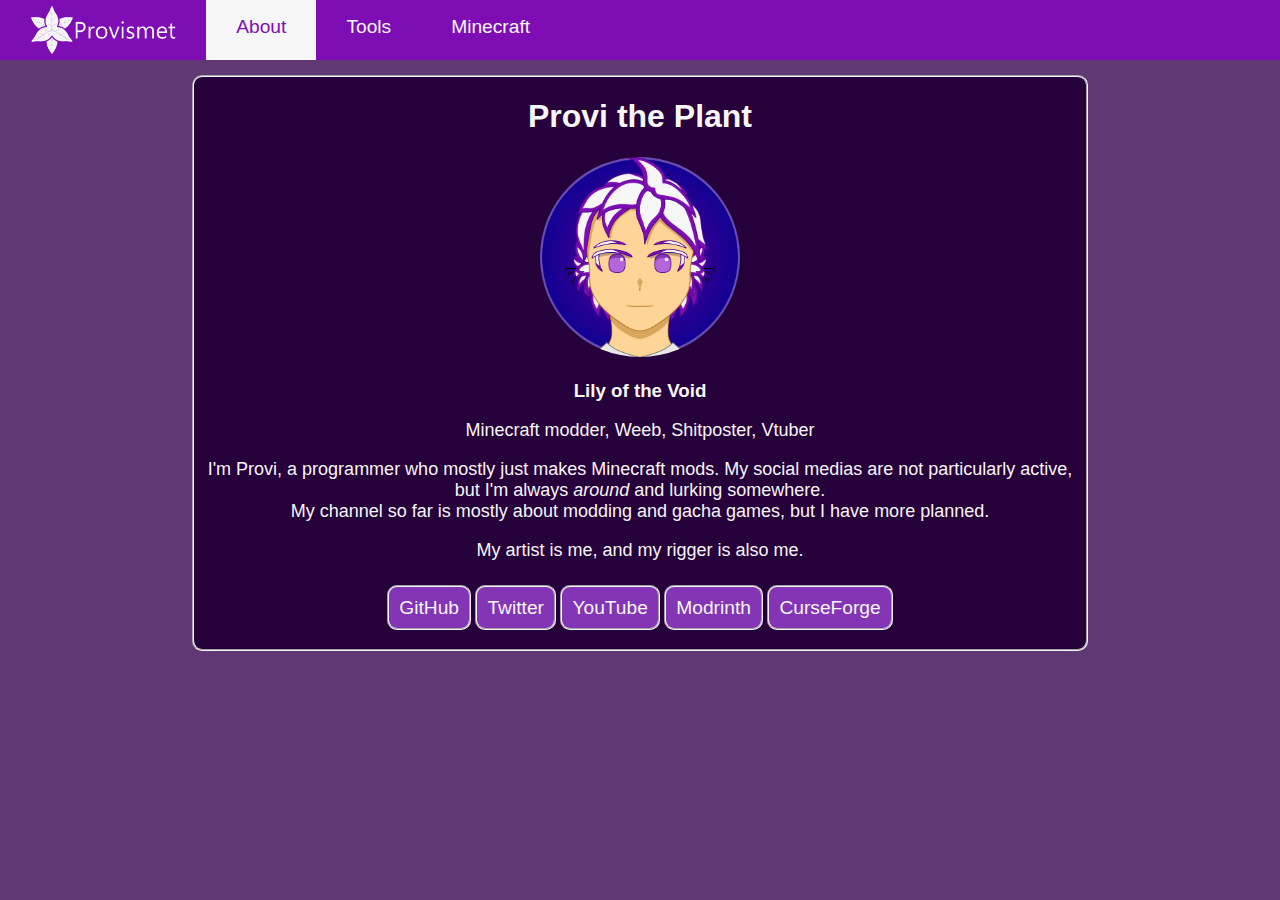
<file: index.html>
<!DOCTYPE html>
<html>
    <head>
        <title>Provi</title>
        <link rel="stylesheet" href="stylesheets/styles.css">
        <link rel="icon" type="image/x-icon" href="assets/favicon.ico">

        <meta content="Provi the Plant" property="og:title">
        <meta content="About the plant." property="og:description">
        <meta content="https://provismet.github.io/" property="og:url">
        <meta content="https://provismet.github.io/assets/embed.png" property="og:image">
        <meta content="#7E0EB4" data-react-helmet="true" name="theme-color">
    </head>
    <body>
        <div class="toolbar">
            <img src="assets/logo.png">
            <a class="activePage" href="./">About</a>
            <a href="./tools">Tools</a>
            <a href="./modding">Minecraft</a>
        </div>

        <div class="content">
            <div class="main">
                <h1 class="title">Provi the Plant</h1>
                <img class="avatar" src="assets/Provi Face.png" alt="Provi the Plant">
                <h3 class="title">Lily of the Void</h3>
                <p>
                    Minecraft modder, Weeb, Shitposter, Vtuber
                </p>
                <p>
                    I'm Provi, a programmer who mostly just makes Minecraft mods.
                    My social medias are not particularly active, but I'm always <em>around</em> and lurking somewhere.
                    <br>
                    My channel so far is mostly about modding and gacha games, but I have more planned.
                </p>
                <p>
                    My artist is me, and my rigger is also me.
                </p>
                <br>
                <div class="links">
                    <a href="https://github.com/Provismet">GitHub</a>
                    <a href="https://twitter.com/provismet">Twitter</a>
                    <a href="https://www.youtube.com/@Provismet">YouTube</a>
                    <a href="https://modrinth.com/user/Provismet">Modrinth</a>
                    <a href="https://www.curseforge.com/members/provismet/projects">CurseForge</a>
                </div>
            </div>
        </div>
    </body>
</html>
</file>
<file: stylesheets/styles.css>
.toolbar {
    text-align: center;
    width: 100%;
    background-color: #7E0EB4;
    overflow: hidden;
    position: fixed;
    top: 0;
    z-index: 1;
    height: fit-content;
    max-height: 10vh;
}

.toolbar img {
    float: left;
    height: 50px;
    padding: 5px 30px;
    object-fit: contain;
}

.toolbar a {
    float: left;
    font-size: larger;
    font-family: 'Segoe UI', Tahoma, Geneva, Verdana, sans-serif;
    color: #F6F6F6;
    padding: 16px 30px;
    text-align: center;
    text-decoration: none;
    max-height: 10vh;
    height: 28px;
}

.toolbar a:hover {
    background-color: #4E008E;
}

.toolbar a.activePage {
    background-color: #F6F6F6;
    color: #7E0EB4;
}

#filter {
    font-family: 'Segoe UI', Tahoma, Geneva, Verdana, sans-serif;
    color: #F6F6F6;
    text-align: center;
    align-items: center;
    justify-content: center;
    display: flex;
}

.avatar {
    border-radius: 50%;
    width: 200px;
}

.main {
    border-radius: 10px;
    height: fit-content;
    font-family: 'Segoe UI', Tahoma, Geneva, Verdana, sans-serif;
    color: #F6F6F6;
    background-color: #26003A;
    border-width: 2px;
    border-style: groove;
    border-color: #F6F6F6;
}

.main p {
    font-size: large;
}

.links {
    padding-bottom: 30px;
}

.links a {
    font-size: larger;
    border-width: 2px;
    border-style: groove;
    border-color: #F6F6F6;
    border-radius: 10px;
    padding: 10px;
    background-color: #8335B5;
    text-decoration: none;
    text-align: center;
    color: #F6F6F6;
}

.links a:hover {
    background-color: #4E008E;
}

.content {
    padding: 25px 15px;
    width: 70vw;
    margin: auto;
    text-align: center;
    color: #F6F6F6;
    background-color: transparent;
    font-family: 'Segoe UI', Tahoma, Geneva, Verdana, sans-serif;
}

.contentItem {
    text-align: left;
    width: 100%;
    border-radius: 10px;
    background-color: #26003A;
    display: flex;
    border-width: 2px;
    border-style: groove;
    border-color: #F6F6F6;
}

.vDiv {
    margin-top: 17px;
    margin-bottom: 17px;
    width: 1px;
    background-color: #F6F6F6;
}

.contentText {
    flex-grow: 1;
}

.contentText h2 div {
    float: right;
}

.contentText a:link {
    color: #d8d67d;
}

.contentText a:hover {
    color: #fffb25;
}

.contentText a:visited {
    color: #a28bb2;
}

.contentIcon {
    width: 100px;
    height: 100px;
    padding: 20px;
}

.seriesDesc a:link {
    color: #d8d67d;
}

.seriesDesc a:hover {
    color: #fffb25;
}

.seriesDesc a:visited {
    color: #ada5b3;
}

.download {
    display: flex;
    padding: 20px;
    text-align: center;
    justify-content: center;
    align-items: center;
    flex-flow: row;
    flex-wrap: wrap;
    max-width: 120px;
    min-width: 120px;
    width: 120px;
}

.rowBreak {
    height: 0;
    flex-basis: 100%;
}

.githubDownload {
    flex-basis: 100%;
    height: 0;
}

.download img {
    width: 50px;
}

.seriesDesc {
    width: 75%;
    margin: auto;
}

.seriesDesc p {
    font-size: large;
}

body {
    margin: 50px 0;
    padding: 0;
    background-color: #603873;
}
</file>
